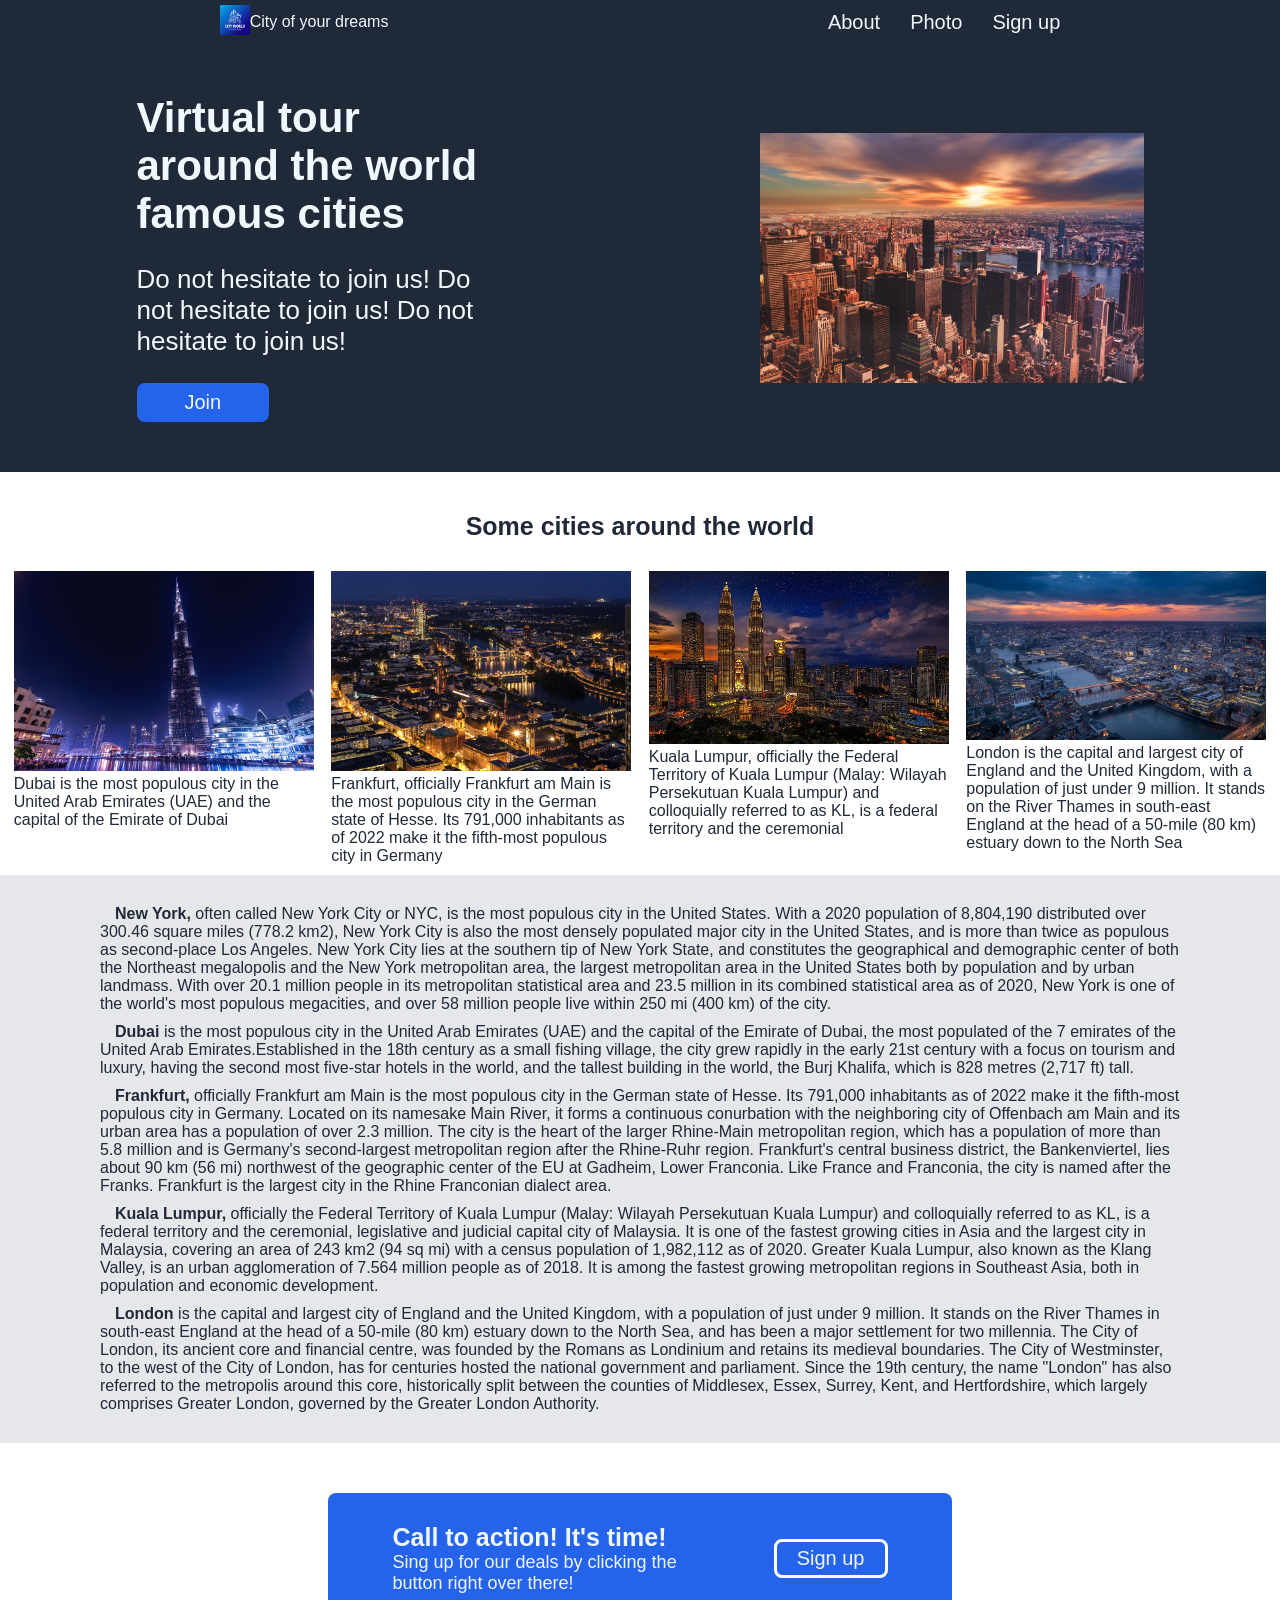
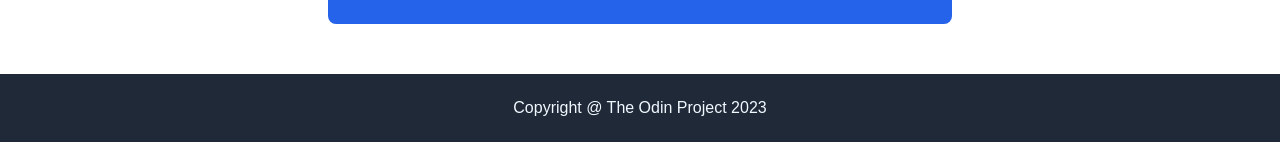
<file: index.html>
<!DOCTYPE html>
<html lang="en">
  <head>
    <meta charset="UTF-8">
    <meta http-equiv="X-UA-Compatible" content="IE=edge">
    <meta name="viewport" content="width=device-width, initial-scale=1.0">
    <title>Landing Page</title>
    <link rel="stylesheet" href="style.css">
  </head>

  <body>

    <!-- Header-->
    <div class="header">
        <ul>
     <li><img id="logo-img" src="img/logo.jpg" alt="a nice city logo"> </li>
     <li>City of your dreams </li>
        </ul>
    
        <ul class="head-right">
          <li><a href="#">About</a></li>
          <li><a href="#">Photo</a></li>
          <li><a href="#">Sign up</a></li>

        </ul>
            </div>

            <!-- line one-->
    <div class="one">
        <div class="top-left">
       <p id="title"> Virtual tour around the world famous cities </p>
       <p id="text"> Do not hesitate to join us! Do not hesitate to join us! Do not hesitate to join us! </p>
       
       <button> <a href="#">Join </a></button>
       
        </div>

       <img class="img-top" src="img/new-york.jpeg" alt="a picture with New York city">

    </div>

    <!-- line two-->

    <div class="two">
      <div class="title-two">Some cities around the world</div>

      <ul>
        <li><img src="img/burj-khalifa.jpg" alt="Burj Khalifa"> Dubai is the most populous city in the United Arab Emirates (UAE) and the capital of the Emirate of Dubai </li>
        <li><img src="img/frankfurt.jpg" alt="Frankfurt City"> Frankfurt, officially Frankfurt am Main is the most populous city in the German state of Hesse. Its 791,000 inhabitants as of 2022 make it the fifth-most populous city in Germany</li>
        <li><img src="img/kuala-lumpur.jpg" alt="Kuala-Lumpur City"> Kuala Lumpur, officially the Federal Territory of Kuala Lumpur (Malay: Wilayah Persekutuan Kuala Lumpur) and colloquially referred to as KL, is a federal territory and the ceremonial </li>
        <li><img src="img/london.jpg" alt="London City"> London is the capital and largest city of England and the United Kingdom, with a population of just under 9 million. It stands on the River Thames in south-east England at the head of a 50-mile (80 km) estuary down to the North Sea </li>
      </ul>


    </div>

    <!-- line three-->
    <div class="three">
      <ul>
     <li> <strong>New York,</strong> often called New York City or NYC, is the most populous city in the United States. With a 2020 population of 8,804,190 distributed over 300.46 square miles (778.2 km2), 
      New York City is also the most densely populated major city in the United States, and is more than twice as populous as second-place Los Angeles. New York City lies at the southern tip of New York State,
       and constitutes the geographical and demographic center of both the Northeast megalopolis and the New York metropolitan area, the largest metropolitan area in the United States both by population and 
       by urban landmass. With over 20.1 million people in its metropolitan statistical area and 23.5 million in its combined statistical area as of 2020, New York is one of the world's most populous megacities, 
       and over 58 million people live within 250 mi (400 km) of the city. </li>
      
    <li> <strong>Dubai</strong> is the most populous city in the United Arab Emirates (UAE) and the capital of the Emirate of Dubai, the most populated of the 7 emirates of the United Arab Emirates.Established in the 18th century
         as a small fishing village, the city grew rapidly in the early 21st century with a focus on tourism and luxury, having the second most five-star hotels in the world, and the tallest building in the world, 
         the Burj Khalifa, which is 828 metres (2,717 ft) tall. </li>
    <li><strong>Frankfurt,</strong> officially Frankfurt am Main is the most populous city in the German state of Hesse. Its 791,000 inhabitants as of 2022 make it the fifth-most populous city in Germany. Located on its namesake Main River,
       it forms a continuous conurbation with the neighboring city of Offenbach am Main and its urban area has a population of over 2.3 million. The city is the heart of the larger Rhine-Main metropolitan region,
        which has a population of more than 5.8 million and is Germany's second-largest metropolitan region after the Rhine-Ruhr region. Frankfurt's central business district, the Bankenviertel, lies about 90 km (56 mi)
         northwest of the geographic center of the EU at Gadheim, Lower Franconia. Like France and Franconia, the city is named after the Franks. Frankfurt is the largest city in the Rhine Franconian dialect area. </li>
    <li><strong> Kuala Lumpur, </strong> officially the Federal Territory of Kuala Lumpur (Malay: Wilayah Persekutuan Kuala Lumpur) and colloquially referred to as KL, is a federal territory and the ceremonial, legislative and
       judicial capital city of Malaysia. It is one of the fastest growing cities in Asia and the largest city in Malaysia, covering an area of 243 km2 (94 sq mi) with a census population of 1,982,112 as of 2020. 
       Greater Kuala Lumpur, also known as the Klang Valley, is an urban agglomeration of 7.564 million people as of 2018. It is among the fastest growing metropolitan regions in Southeast Asia, both in population and economic development.</li>
     <li><strong>London </strong> is the capital and largest city of England and the United Kingdom, with a population of just under 9 million. It stands on the River Thames in south-east England at the head of a 50-mile (80 km) estuary down to the North Sea, 
      and has been a major settlement for two millennia. The City of London, its ancient core and financial centre, was founded by the Romans as Londinium and retains its medieval boundaries. The City of Westminster, 
      to the west of the City of London, has for centuries hosted the national government and parliament. Since the 19th century, the name "London" has also referred to the metropolis around this core, 
      historically split between the counties of Middlesex, Essex, Surrey, Kent, and Hertfordshire, which largely comprises Greater London, governed by the Greater London Authority.</li>   

      </ul>
      
      </div>

      <!-- line four-->
    <div class="four">
        <div class="inside-four">
          <ul>
            <li><strong>Call to action! It's time!</strong></li>
            <li> Sing up for our deals by clicking the button right over there!</li>
          </ul>
          <button><a href="#"> Sign up</a></button>



        </div>
    </div>

    <div class="footer">
        Copyright @ The Odin Project 2023
    </div>
    
  </body>
</html>
</file>
<file: style.css>
body {height: 100vh;
    margin: 0;
    display: flex;
    flex-direction: column;
    padding: 0;
    color: aliceblue;
    font-family: Arial, Helvetica, sans-serif;
}
.header{
    display: flex;
    justify-content: space-around;
    align-items: center;
    padding: 5px 0px;
    margin: 0;
    background-color: #1F2937;
        
}

#logo-img {
    height:30px;
    width: 30px;
    
}
.head-right{
    gap: 30px;
}

ul{
    display: flex;
    list-style-type: none;
    align-items: center;
    padding: 0px;
    margin: 0px;
    flex-wrap: wrap;
   }

  
a{
    text-decoration: none;
    font-size: 20px;
    color: aliceblue;
 }

.one{
    display: flex;  
    background-color: #1F2937;
    justify-content: space-around;
    align-items: center;
    padding: 50px 0;
    flex-wrap:wrap-reverse;    
    font-size-adjust: 50%;  
      
}

.img-top {
    width: 350px;
    flex-basis: 30%;
    
}

 #title {
    font-size: 42px;
    font-weight: 900;
    margin: 0;
       
 }

 
 .top-left{
    width: 350px;
    justify-content: center;
    align-items: center;
        
 }
 #text {
    font-size: 26px;
    padding: 0;
        
 }

 button {
    border-radius: 8px;
    border: none;
    background-color: #2563eb;
    padding: 8px 48px;
    transition: transform .3s ease-in-out;
  
    }
  
   button:hover {
      transform: scale(1.2)
    }

    .two{
        color: #1F2937;
        display: flex;
        flex-direction: column;
        padding: 10px 5px;
        flex-wrap: wrap;
        
        
    }
    .title-two {
        align-self: center;
        padding: 30px 0px;
        font-size: 25px;
        font-weight: 700;
        margin: 0;
    }
    .two img,
    .two li {
        width: 300px;
        height: auto;
                   
    }
    
        .two ul{
        justify-content: space-around;
        align-items: flex-start;
        
        }
    .three {
        color: #1F2937;
        background-color: #E5E7EB;
        padding: 30px 100px;

    }
    .three ul{
        display: flex;
        flex-direction: column;
    }
strong{
    padding-left: 15px;
}

.three ul{
    gap: 10px;
}

.four{
    padding: 50px 0;
    display: flex;
    flex-direction: column;
   justify-content: center;
   align-items: center; 
    
   }

.inside-four{
    padding: 30px 20px;     
    display: flex;
    border-radius: 8px;
    background-color: #2563eb;
   justify-content: space-around;
    flex-wrap: wrap;
    align-items: center;    

}
.inside-four ul{
    flex-direction: column;
    align-items: flex-start;
    flex-wrap: wrap;
    font-size: 18px;
    max-width: 50%;
    }
.inside-four strong{
    padding: 0;
    font-size: 25px;
}
.four button{
    border-color: white;
    border-style: solid;
    height: fit-content;
    padding: 5px 20px;
        
}

.footer {
  background-color: #1F2937; 
  display: flex;
  flex-direction: column;
  align-items: center;
  padding: 25px 5px;

}
</file>
